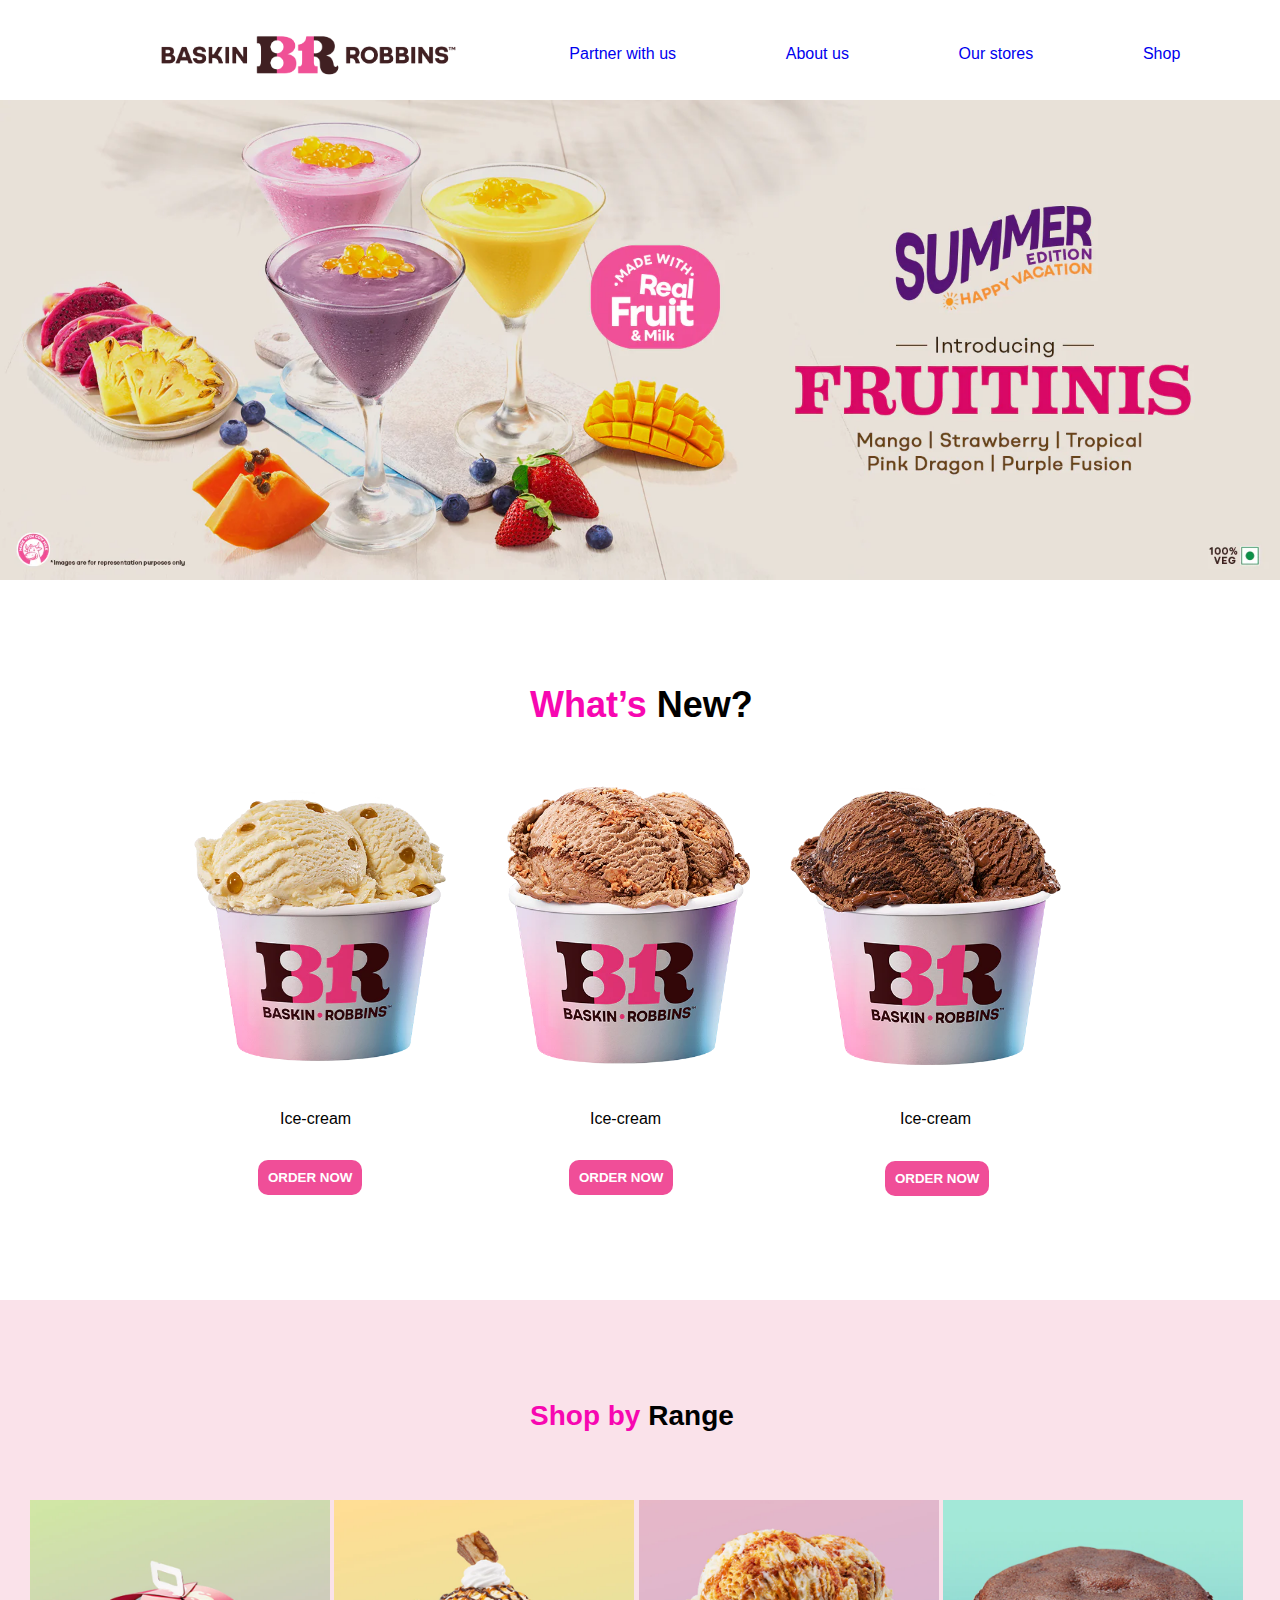
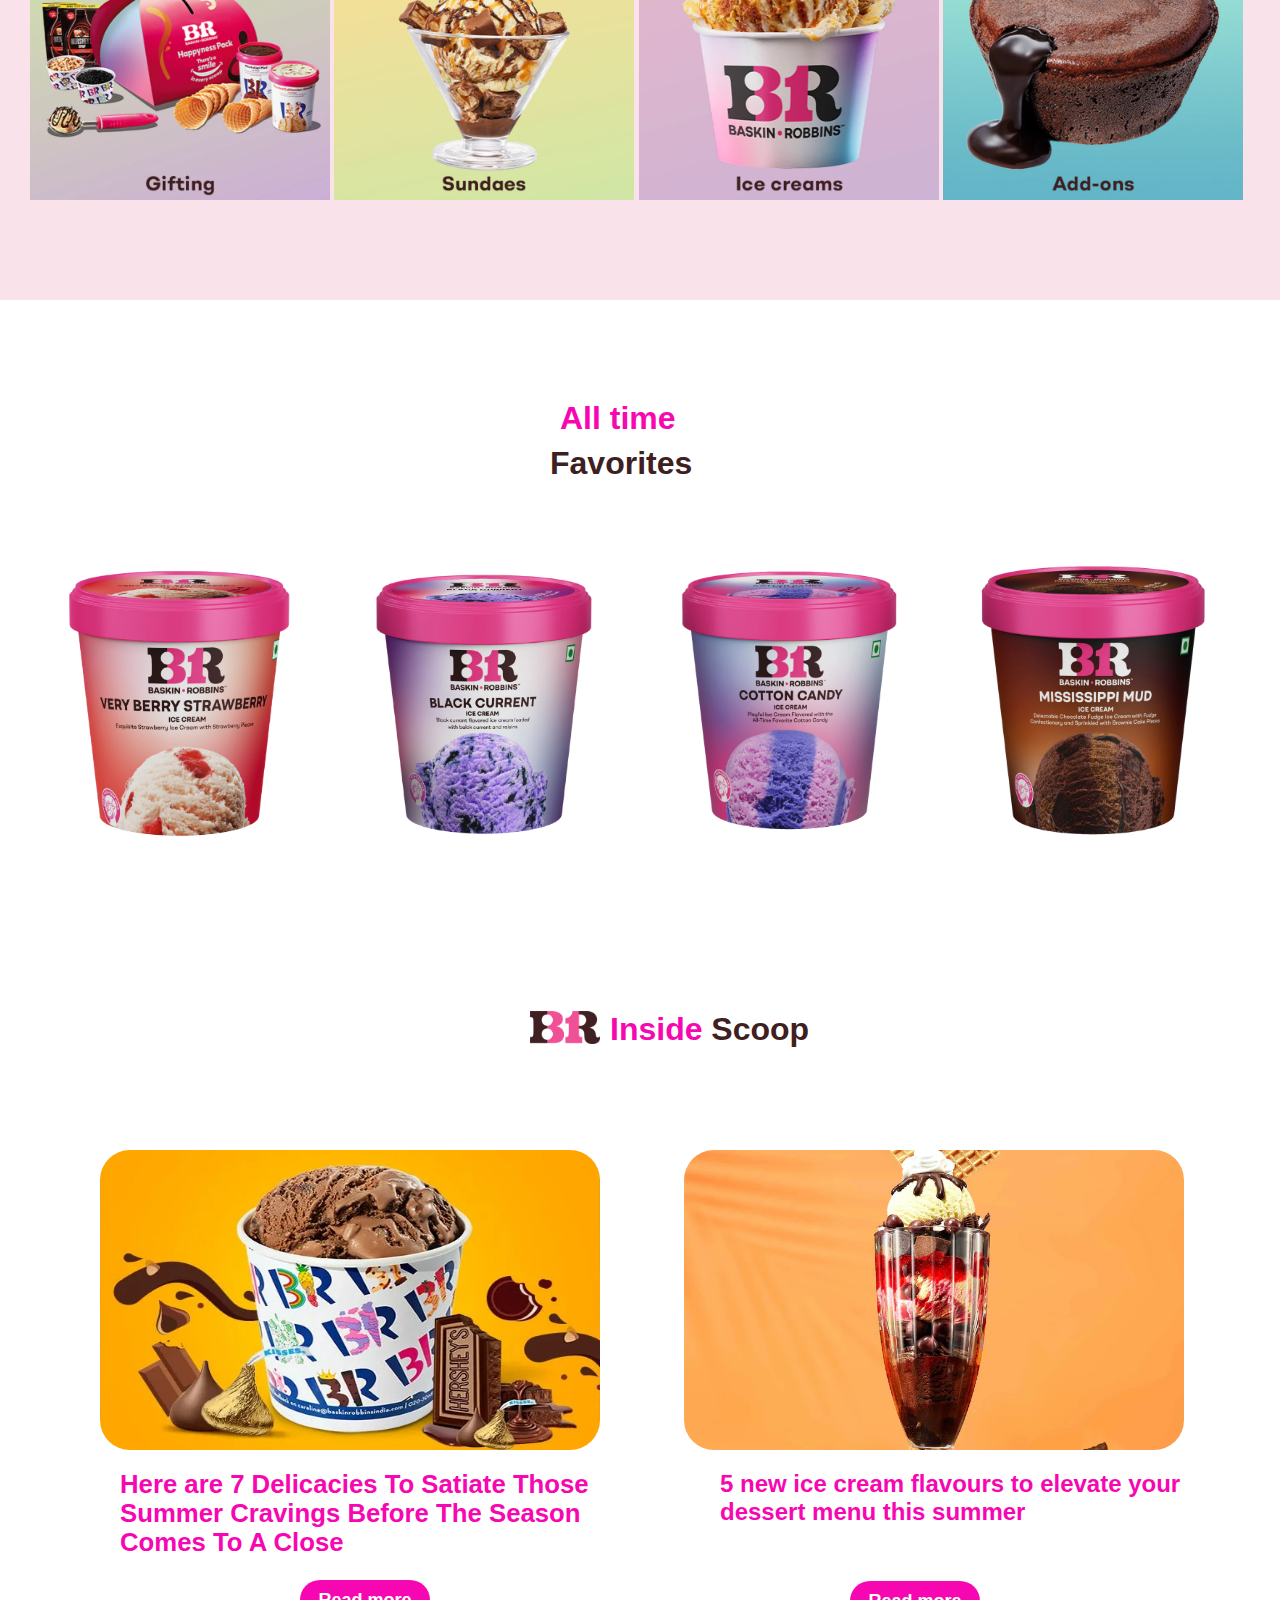
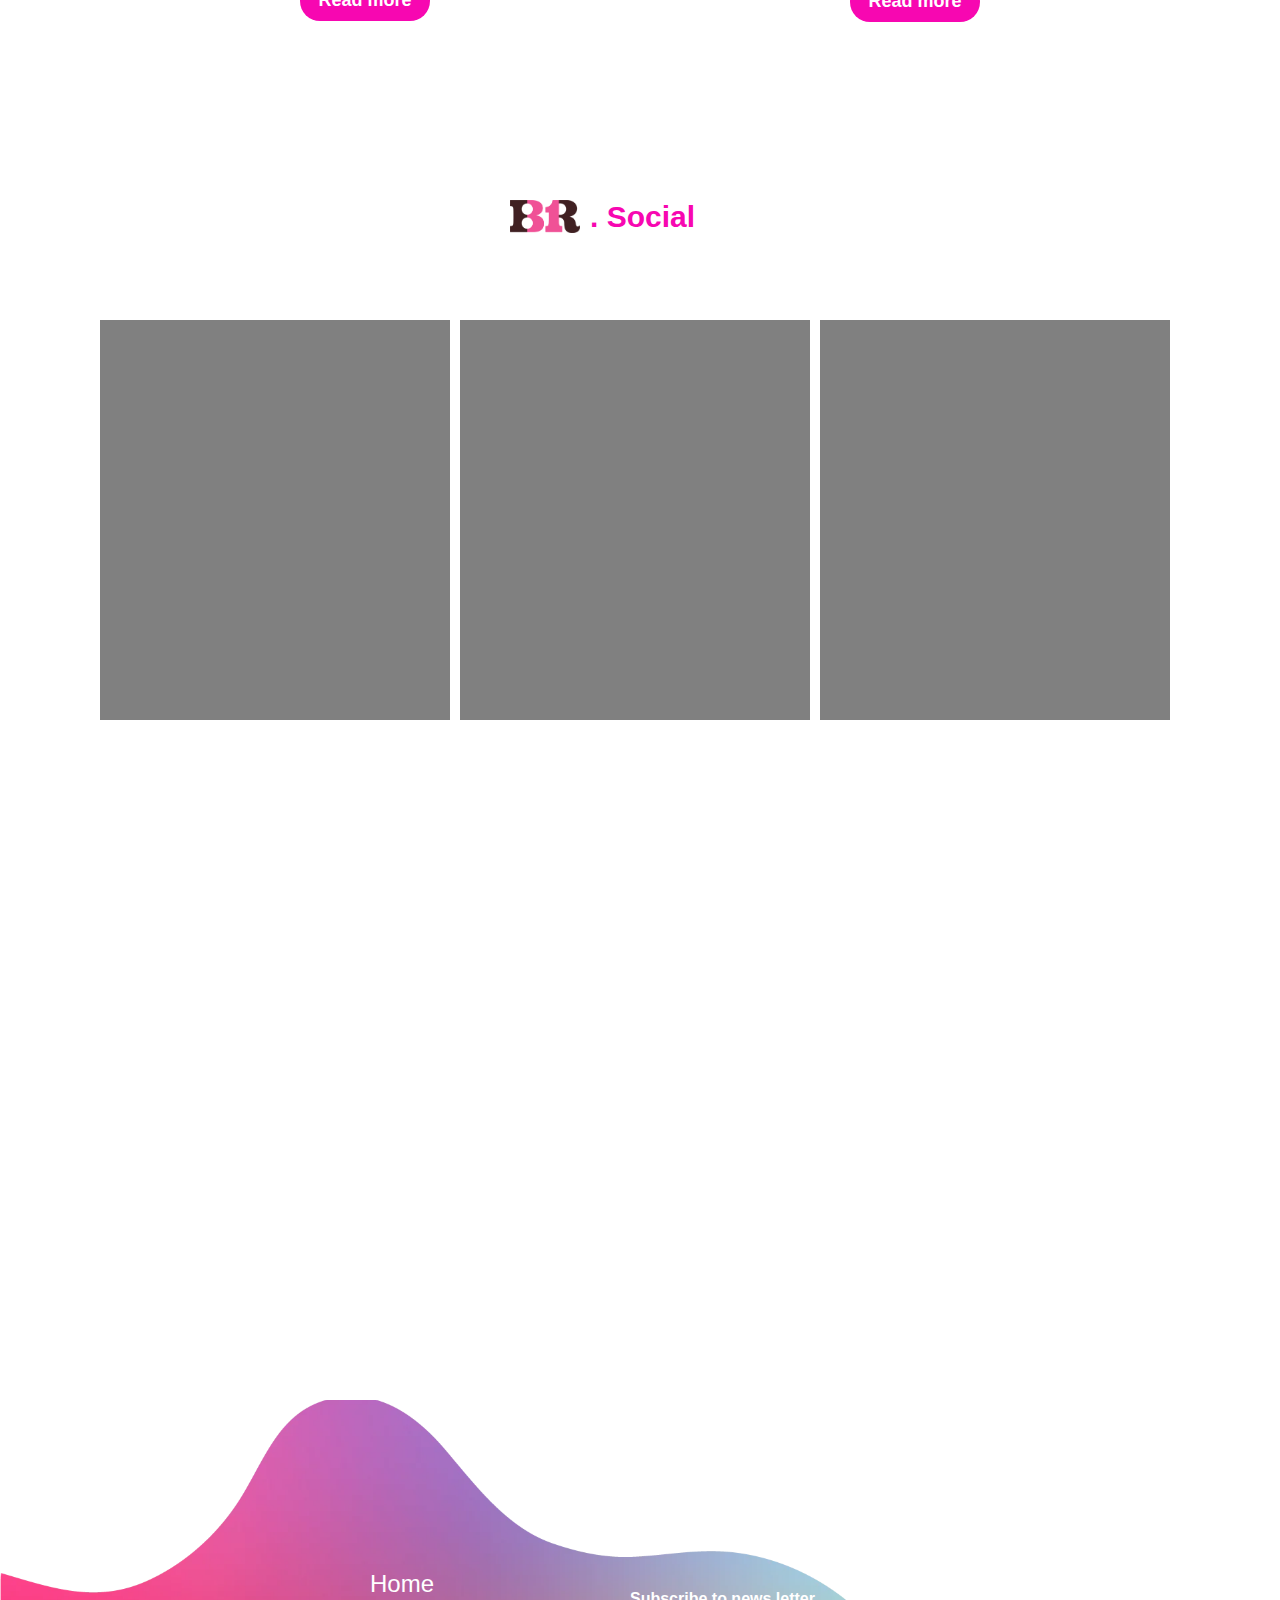
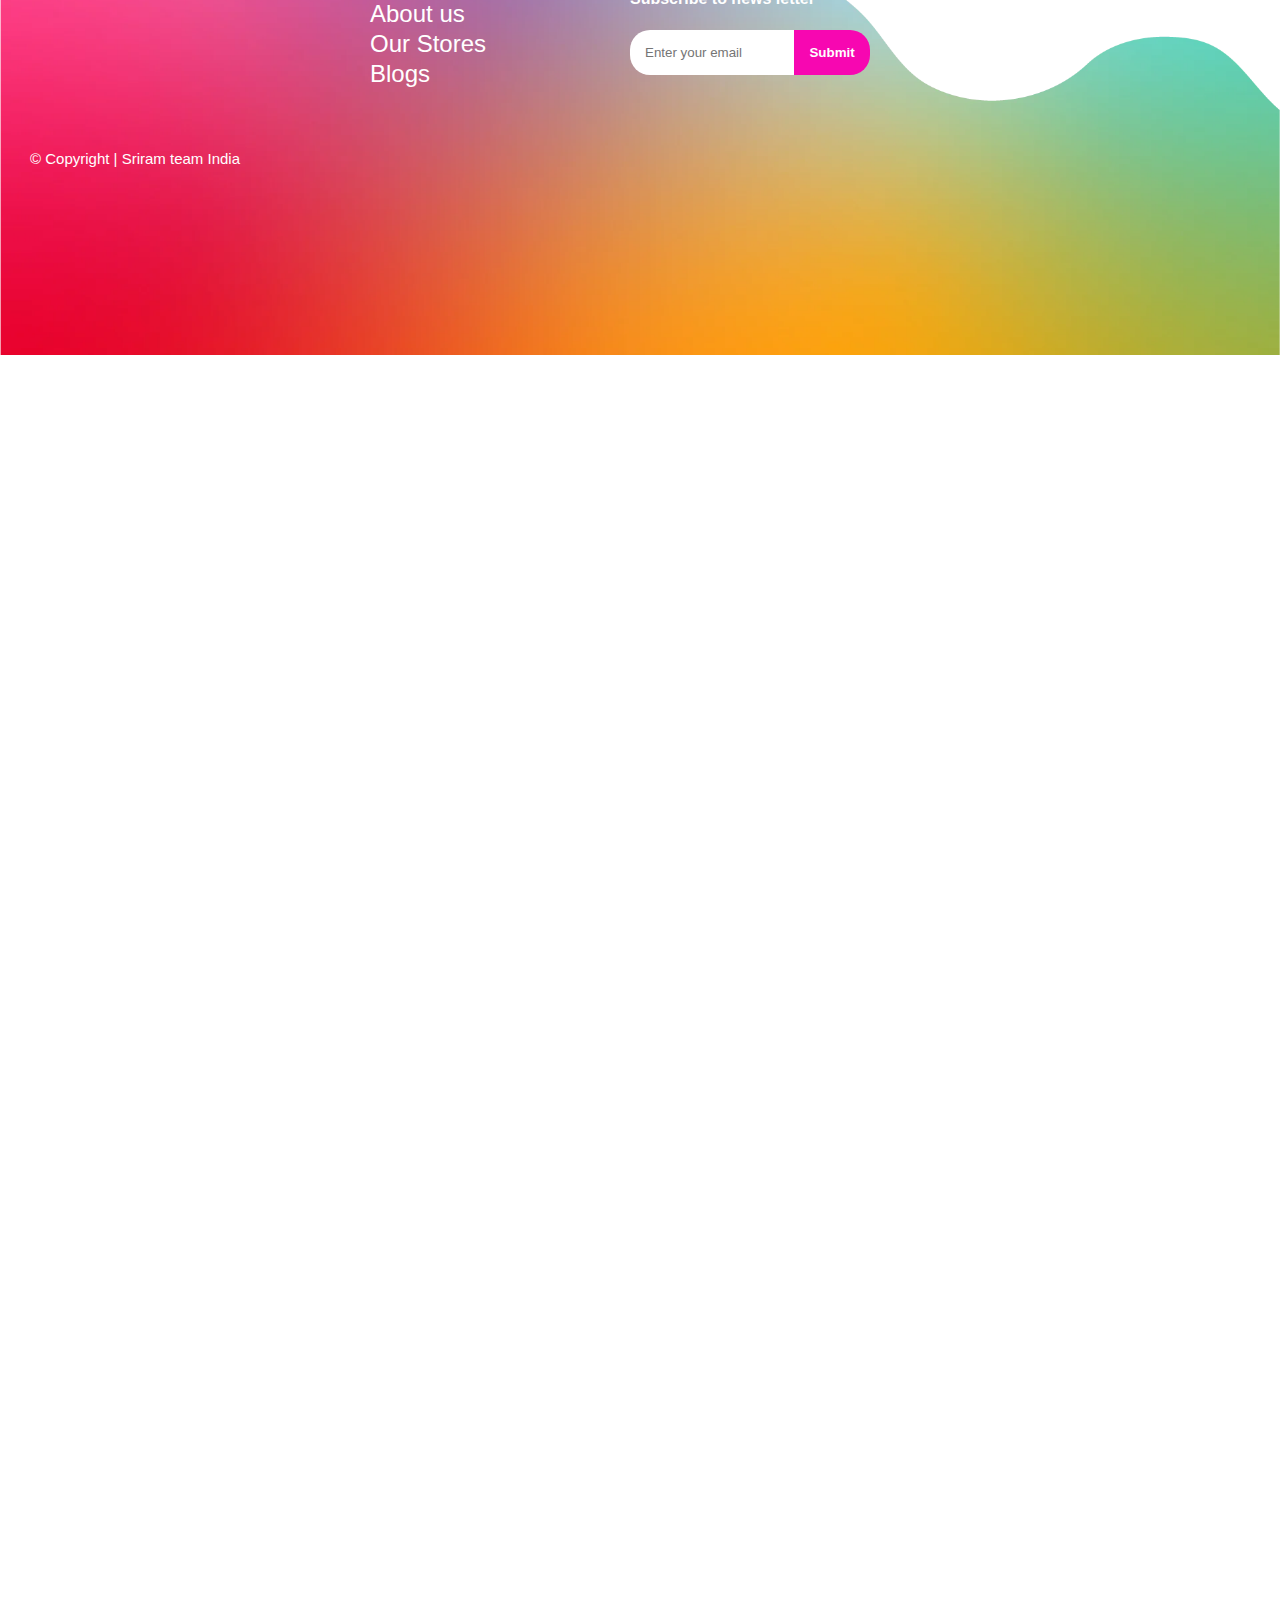
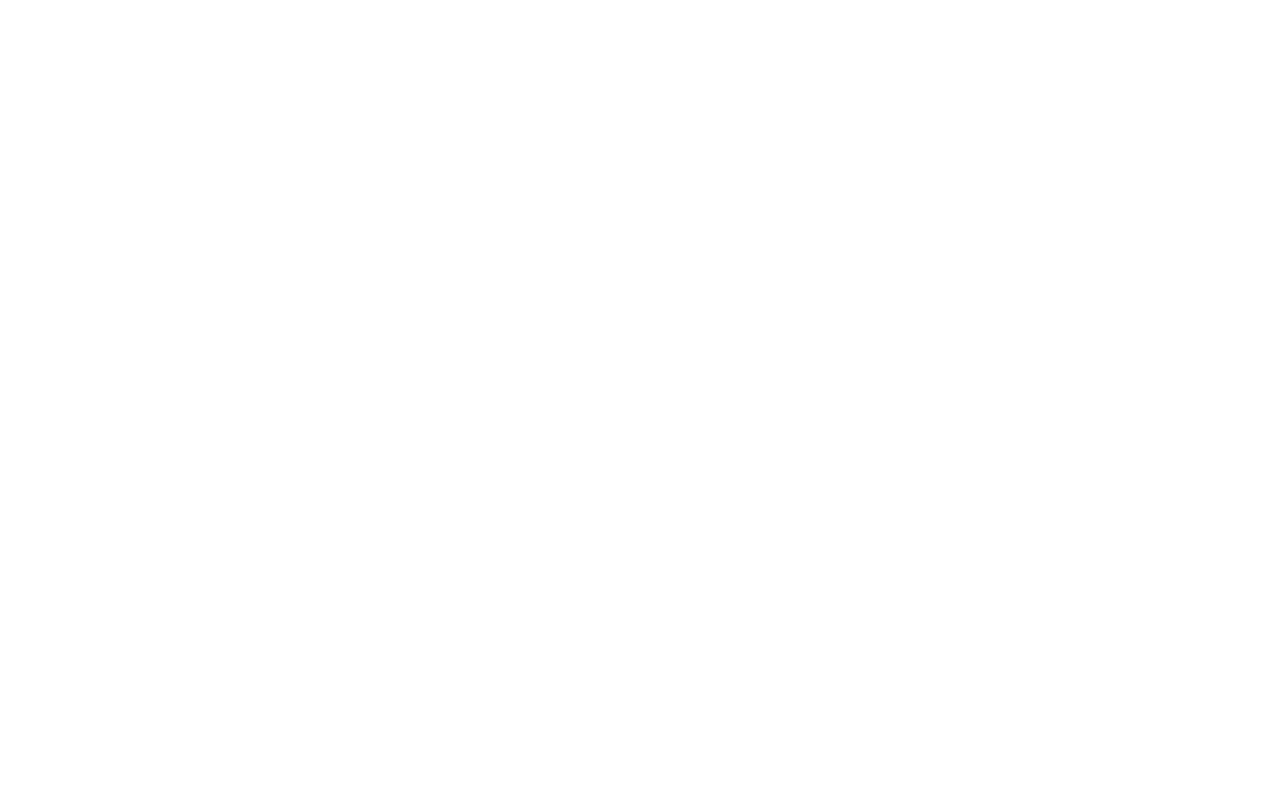
<file: index.html>
<!DOCTYPE html>
<html lang="en">
<head>
    <meta charset="UTF-8">
    <meta name="viewport" content="width=device-width, initial-scale=1.0">
    <title>Baskin</title>
    <link rel="icon" href="images/Screenshot 2024-06-06 152434.png">

    <link rel="stylesheet" href="style.css">
    <link rel="stylesheet" href="https://cdnjs.cloudflare.com/ajax/libs/font-awesome/6.5.2/css/all.min.css" integrity="sha512-SnH5WK+bZxgPHs44uWIX+LLJAJ9/2PkPKZ5QiAj6Ta86w+fsb2TkcmfRyVX3pBnMFcV7oQPJkl9QevSCWr3W6A==" crossorigin="anonymous" referrerpolicy="no-referrer" />
</head>
<body>
    <header class="main">
        <nav class="kk">
            <div class="kii"><a href="index.html"><img src="images/Main_Logo.webp" width="300px"></a></div>
            <a href="C:\Users\saimu\OneDrive\Desktop\html files\baskin-main\baskin-main\images\baskin robbin.html"><i style="margin-right:10px; font-size: 13px; color: #f707b1;" class="fa-regular fa-handshake"></i>Partner with us</a></button>
            <a href="C:\Users\saimu\OneDrive\Desktop\html files\baskin-main\baskin-main\images\aboutus.html"><i style="margin-right: 10px; font-size: 13px; color: #f707b1;" class="fa-regular fa-user"></i>About us</a>
            <a href="C:\Users\saimu\OneDrive\Desktop\html files\baskin-main\baskin-main\images\our store.html"><i  style="margin-right: 10px; font-size: 13px; color: #f707b1;"  class="fa-solid fa-store"></i>Our stores</a>
            <a href="C:\Users\saimu\OneDrive\Desktop\html files\baskin-main\baskin-main\images\shop.html"><i style="margin-right: 10px; font-size: 13px; color: #f707b1;" class="fa-solid fa-cart-shopping"></i>Shop</a>
        </nav>
    </header>
    <Section class="img3">
        <img class="i1" src="images/Fruitinis_7cb779ad-4279-4f8f-9efc-a46d30f05359_1024x@2x.webp" >
        <h1 class="o1"><span class="s1">What’s</span> New?</h1>
    </Section>
    <section class="image">
        <img class="k1" src="images/BrownBiscuitBoba_414x@2x.webp" width="300px" alt="">
        <img src="images/FerreroMomentsMousse_414x@2x.webp" width="300px" alt="">
        <img src="images/NaughtyNutella_414x@2x.webp" width="300px" alt="">
    </section>
  
    <section class="g1" >
    <p class="y1">Ice-cream</p>
    <p class="y2">Ice-cream</p><p class="y3">Ice-cream</p>
    <button class="a1 a2">ORDER NOW</button>
    <button class="a1 a3">ORDER NOW</button>
    <button class="a1 a4">ORDER NOW</button>
    </section>
    

    <section class="nn">
        <h1 class="h1"><span class="sp1">Shop by</span> Range</h1>
        <div class="pww">
            <img  class="m1" src="images/Variety-Pack_4c80af1b-2b50-44ae-8564-2b39d1fcf8c3_414x@2x.webp"width="300px" alt="">
            <img class="m2"  src="images/Snickers-Caramel-Sundae_414x@2x.webp"width="300px" alt="">
            <img class="m3" src="images/SCOOPS_d9897fbb-eccc-4995-af2f-a41db70e9c65_414x@2x.webp" width="300px" alt="">
            <img class="m4" src="images/add-ons_40ad4690-9eeb-46fe-b929-a1619ea181b9_414x@2x.webp" width="300px" alt="">
        </div>
    </section>

    <section class="n21">
       <h1 class="h4"><span class="s00">All time</span>
        <h1 class="h4 h6">Favorites</h1>

        <div class="popo">
            <img src="images/Homepage_product_r1-01_414x@2x.webp" width="300px" alt="">
            <img src="images/Black_Current_414x@2x.webp"width="300px" alt="">
            <img src="images/CottonCandy--450ml---1043sq_414x@2x.webp"width="300px" alt="">
            <img src="images/MississippiMud-450ml---1043sq_414x@2x.webp"width="300px" alt="">
        </div>
    </section>
    <div class="div3">
        <div class="di">
        <img width="70px" src="images/BR_Icon_1520d453-9aa4-4480-894f-2d8a87c9f4e8.webp">
        </div>
        <h1 class="s"><span style="color: #f707b1;">Inside</span> Scoop</h1>
    </div>
        <div class="j">
            <img style="margin-right: 80px;border-radius: 30px;" src="images/Hersheys-Chocolate-Overload-min_x260_crop_center@2x.webp" width="500px" height="300px">
            <img style="border-radius: 30px;" src="images/mount-everst-sundae-cropped-1653647615_04bae524-fa77-495a-bb54-8a65aa3b0ed1_x260_crop_center@2x.webp" width="500px" height="300px">
        </div>

        <div class="para">
        <h3>Here are 7 Delicacies To Satiate Those Summer Cravings Before The Season Comes To A Close</h3>
        <h3 class="kp">5 new ice cream flavours to elevate your dessert menu this summer</h3>
       </div>
       <section>
        <a href="https://www.lifestyleasia.com/ind/dining/five-new-ice-cream-flavours-to-elevate-your-dessert-keventers-hersheys-menu-this-summer/"><h4 class="o12">Read more</h4></a>
        <a href="https://www.lifestyleasia.com/ind/dining/five-new-ice-cream-flavours-to-elevate-your-dessert-keventers-hersheys-menu-this-summer/"><h4 class="o13">Read more</h4></a>
       </section> 

       <footer>

        
<img src="images/BR_Icon_1520d453-9aa4-4480-894f-2d8a87c9f4e8.webp" width="70px" style="position: absolute; top: 3400px; left: 510px;"><h1 style="position: absolute; top: 3400px;left: 590px; color: #f707b1; font-size: 30px;">. Social</h1>
        <div class="e1">
            <p class="p01">it's the fizzz that's got the real rizz! Available in four refreshing flavours; Hawaiian Punch Magic Bubble Berry Burst Mango... June 8, 2024</p>
        </div>
        <div class="e44">
            <p class="p01">VPop a rock and watch your worries crumble! When in the day are you most likely to binge on our ice cream rocks? Share it in the comment..

                June 12, 2024</p>
        </div>
        <div class="e33">
            <p class="p01">it's the fizzz that's got the real rizz! Available in four refreshing flavours; Hawaiian Punch Magic Bubble Berry Burst Mango... June 8, 2024</p>
        </div>
    </footer>
    <section class="kk78">
        <div class="a198">
        <a  style="color: white; text-decoration: none;" href="index.html">Home</a>
        </div>
        <div class="a199">
            <a style="color: white; text-decoration: none;" href="aboutus.html">About us</a>
        </div>
        <div class="a200">
            <a style="color: white;text-decoration: none;" href="our store.html">Our Stores</a>
        </div> 
        <div class="a201">
            <a style="color: white;text-decoration: none;" href="shop.html">Blogs</a>
        </div>
        <div class="main1">
            <p style="color: white; font-weight: bold; position: absolute;top: -40px; left: -30px;">Subscribe to news letter</p>
            <input style="margin-left: -30px;" type="text" placeholder="Enter your email">
            <button style="padding: 15px; margin-left: -40px; border: none; color: white; background-color: #f707b1; font-weight:bold; border-top-right-radius: 20px;cursor: pointer; border-bottom-right-radius: 20px;" class="aq">Submit</button>
        </div>
    </section>
    <div class="icon">
        <p style="position: absolute; top: 4950px; left: 30px; color: white; font-size: 15px;">&#169;	Copyright | Sriram team India</p>
       <a href="https://www.facebook.com/BaskinRobbinsIn/"> <i style="position: absolute; top: 4950px; left: 500px; color: white; font-size: 25px;" class="fa-brands fa-facebook"></i></a>
     <a href="https://www.instagram.com/baskinrobbinsin/?hl=en"><i style="position: absolute; top: 4950px; left: 550px; color: white; font-size: 25px;"  class="fa-brands fa-square-instagram"></i></a>
     <a href="https://x.com/i/flow/login?redirect_after_login=%2FBaskinRobbinsIn"><i style="position: absolute; top: 4950px; left: 600px; color: white; font-size: 25px;"  class="fa-brands fa-square-x-twitter"></i></a>
      <a href="https://www.youtube.com/user/BaskinRobbinsIn"><i style="position: absolute; top: 4950px; left: 650px; color: white; font-size: 25px;" class="fa-brands fa-youtube"></i></a>
        
    </div>

</body>
</html
</file>
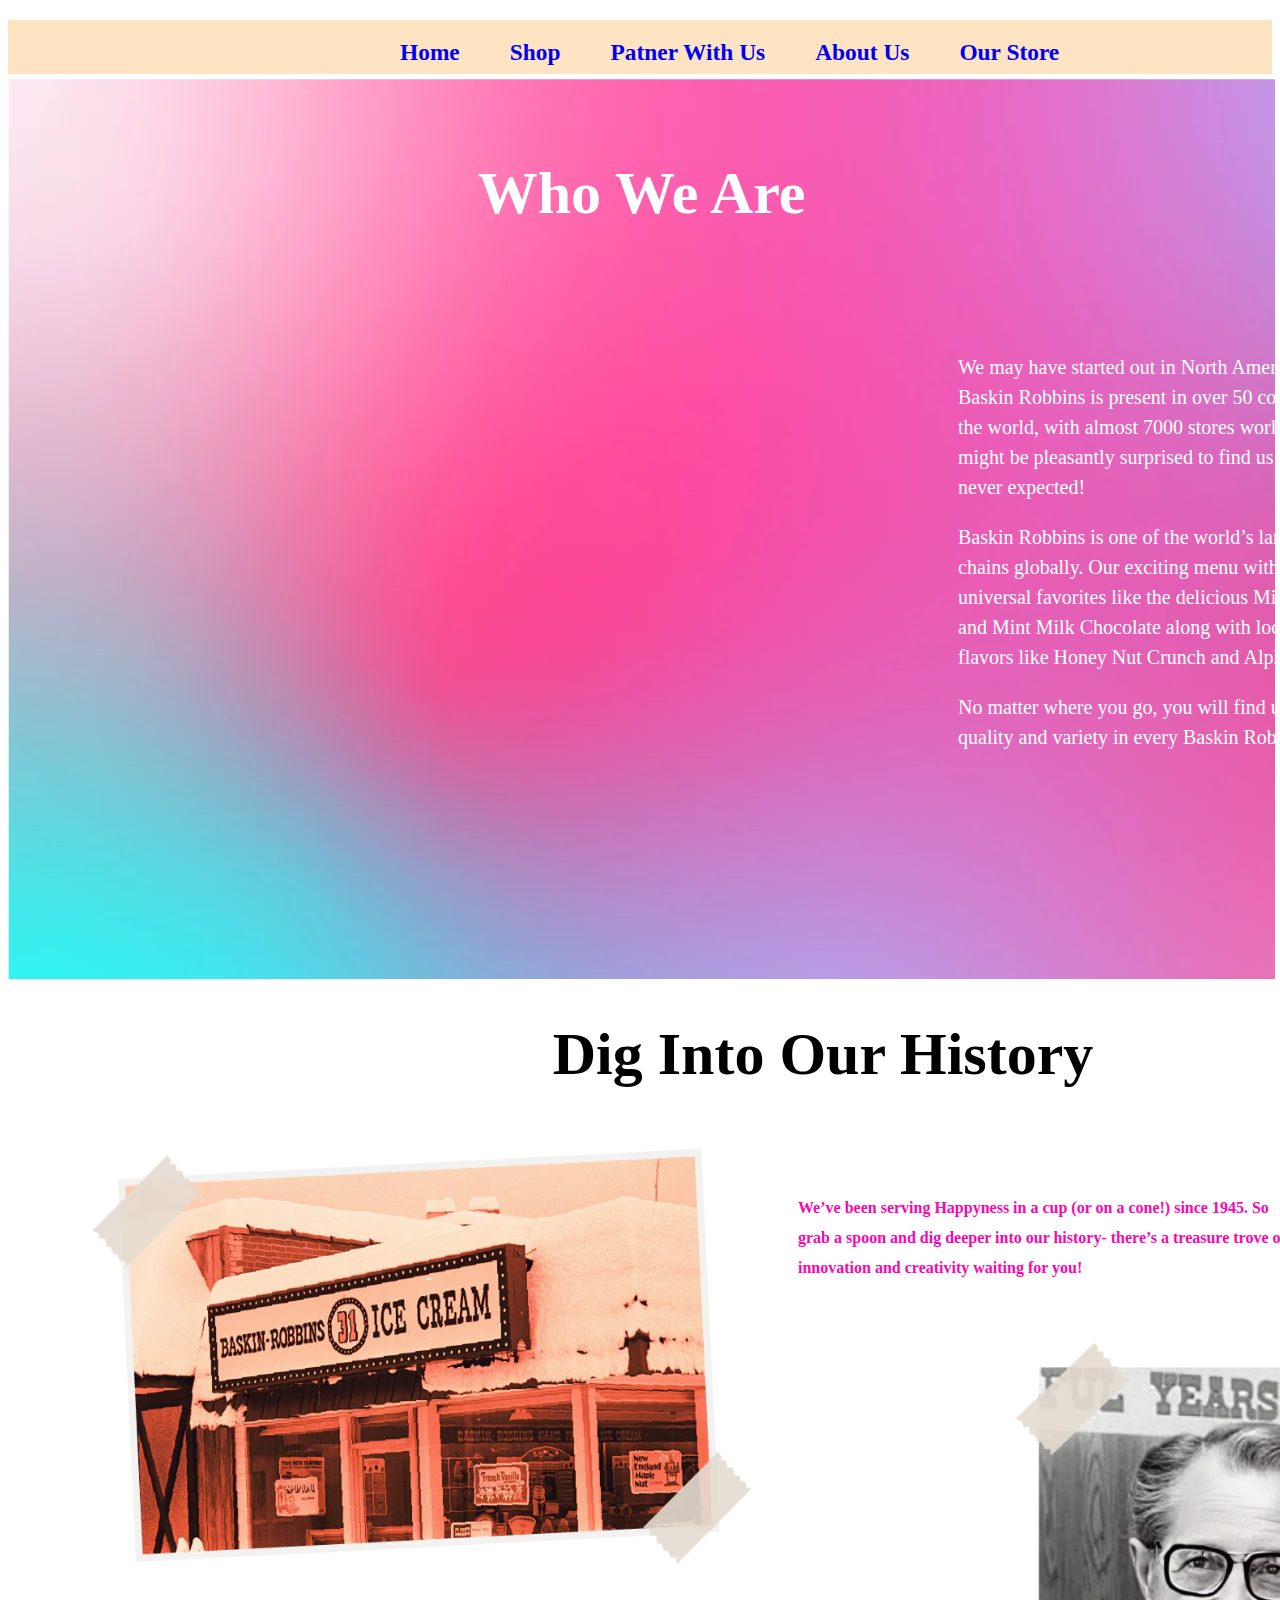
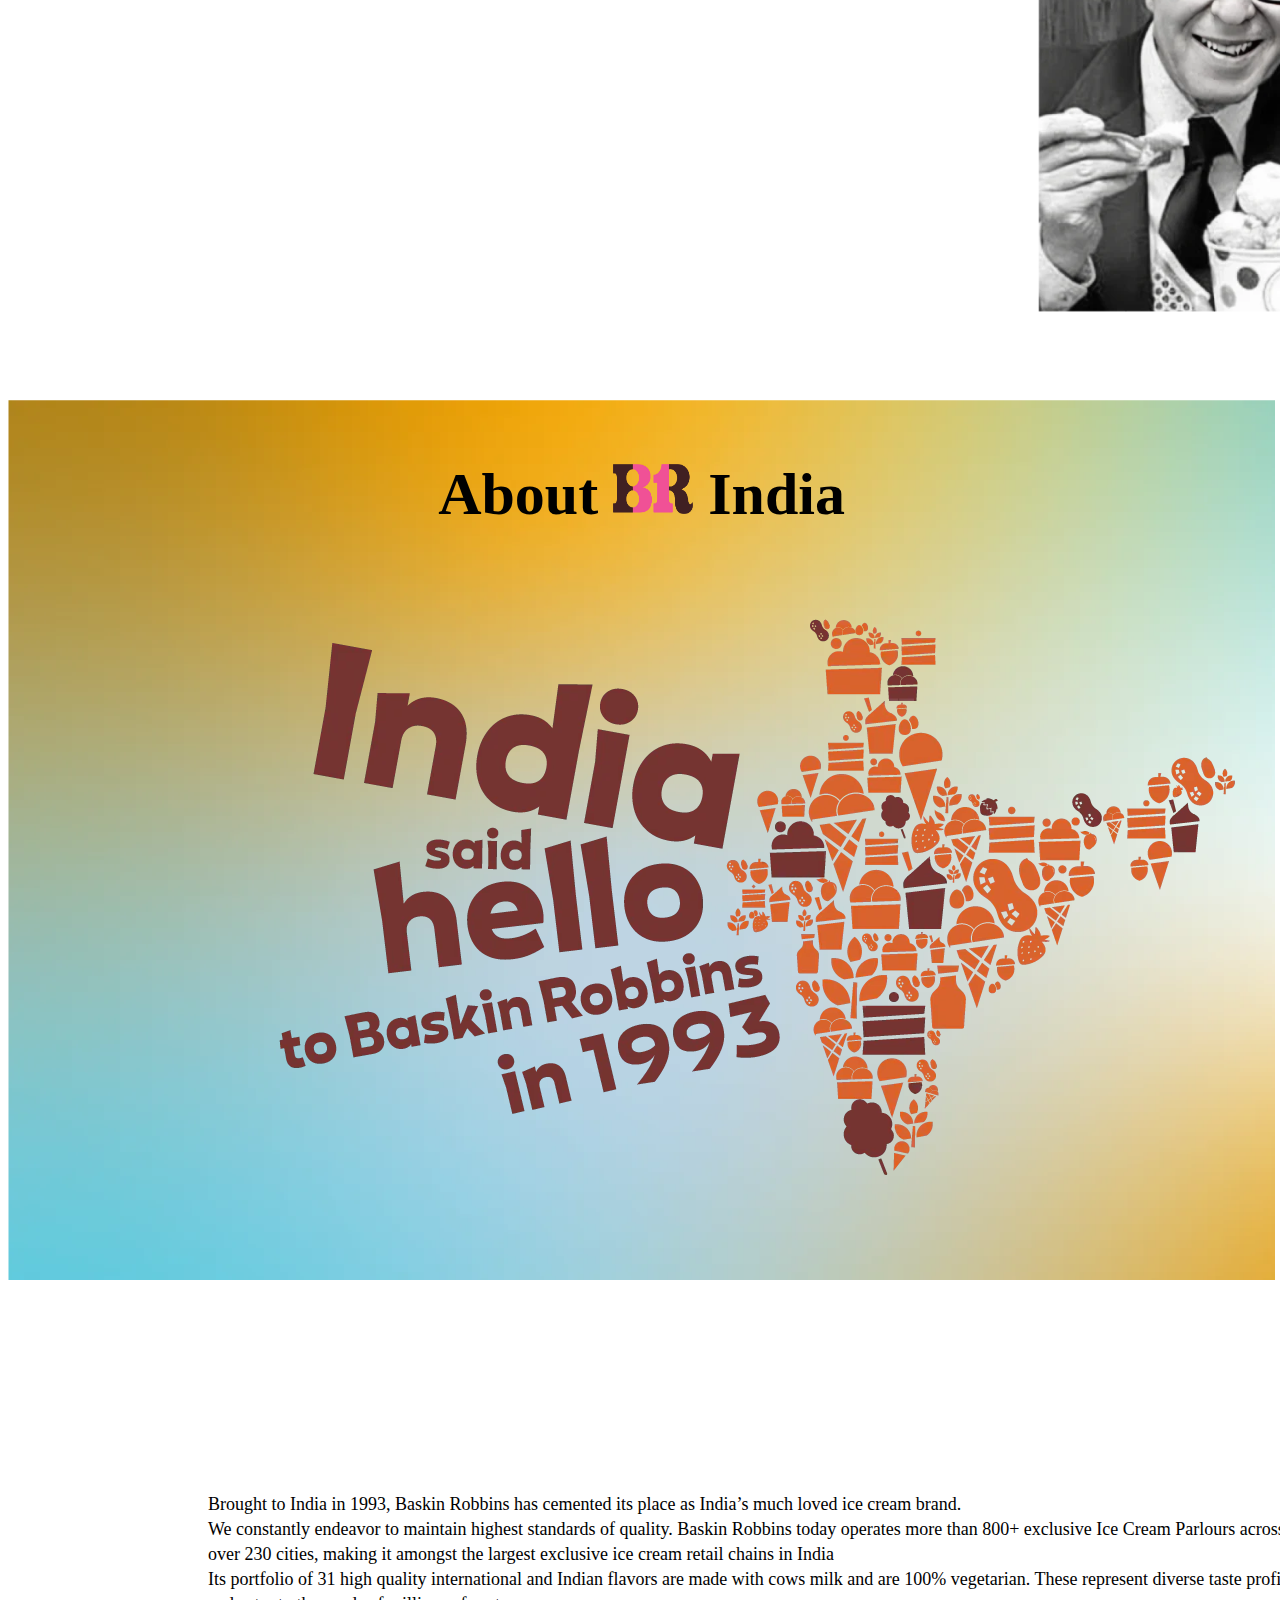
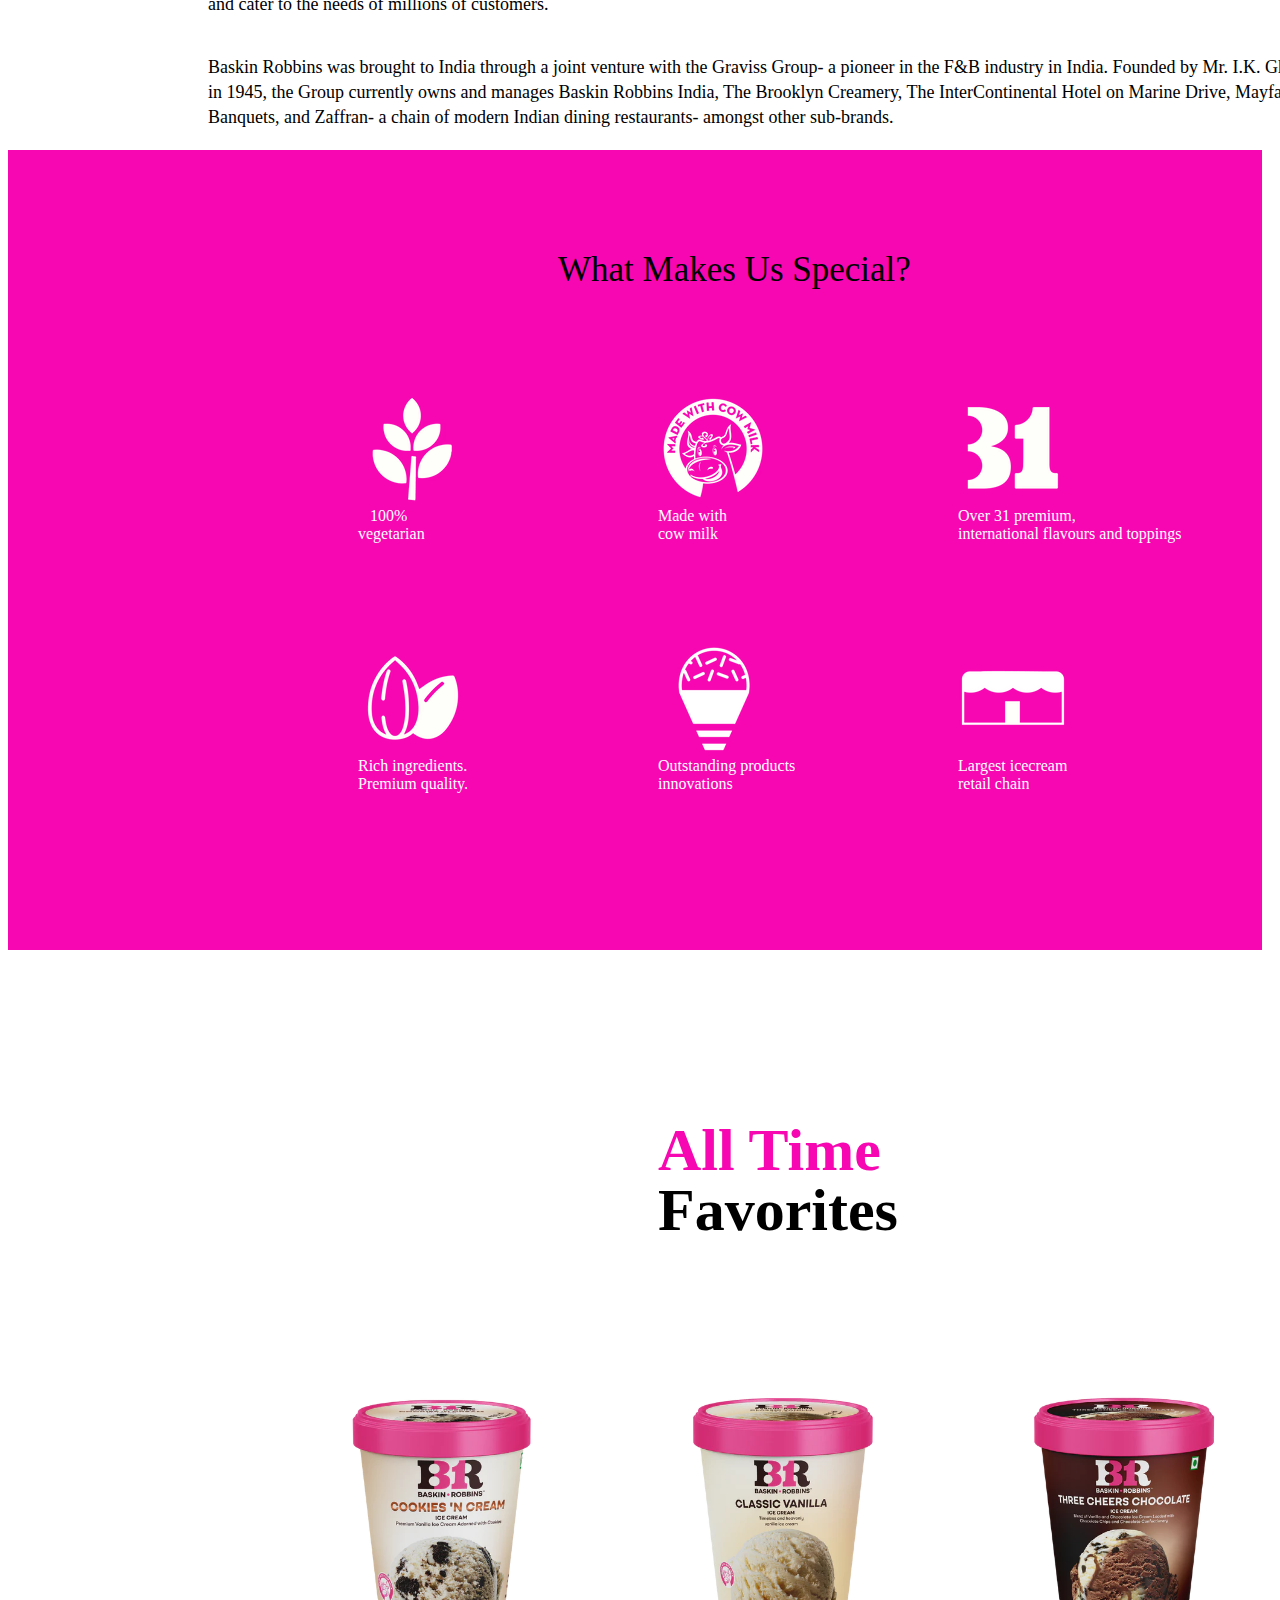
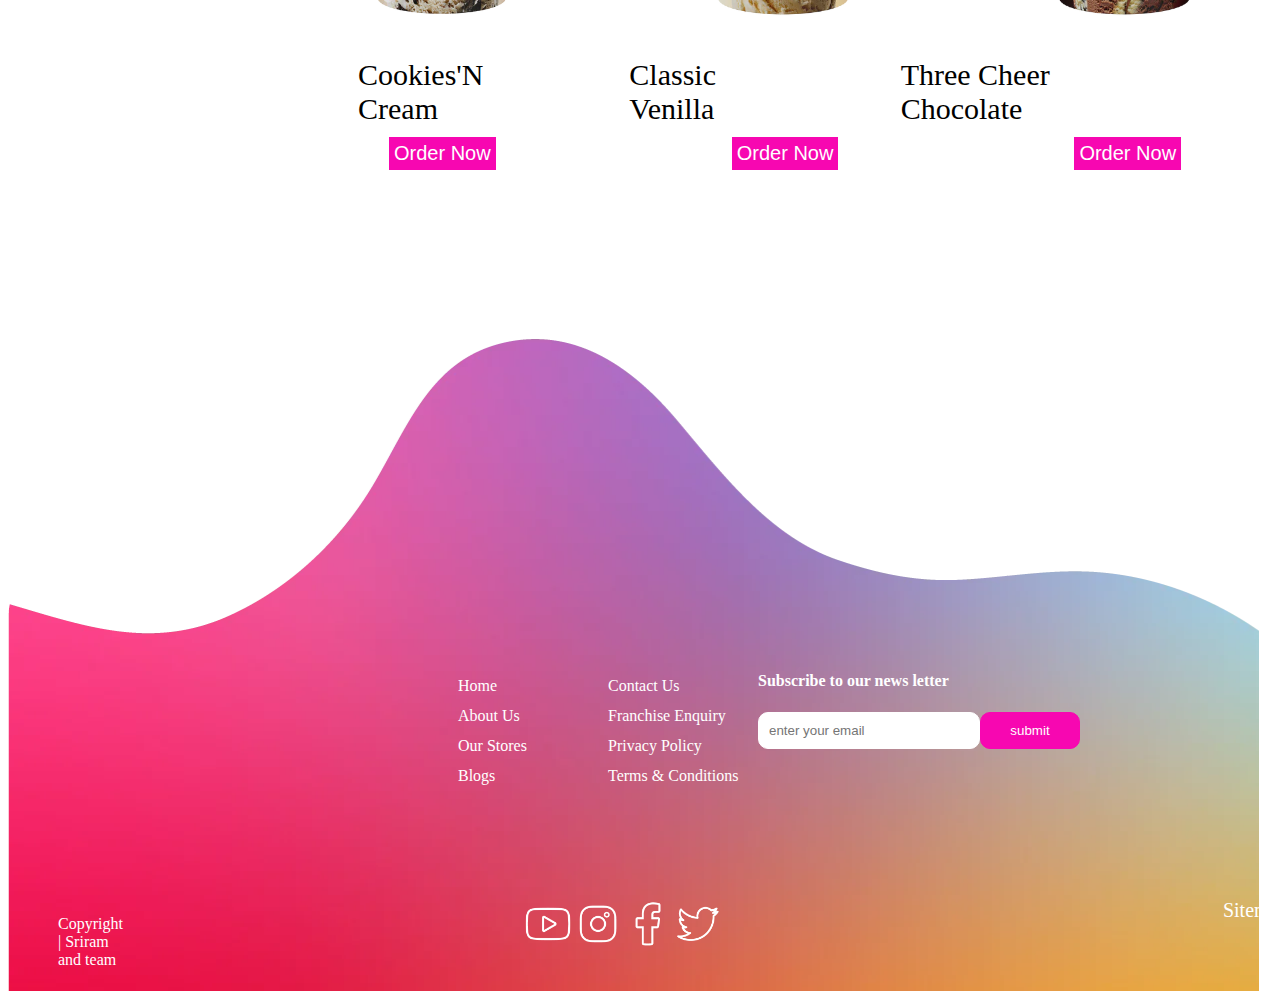
<file: images/aboutus.html>
<!DOCTYPE html>
<html lang="en">
<head>
    <meta charset="UTF-8">
    <meta name="viewport" content="width=device-width, initial-scale=1.0">
    <title>AboutUs</title>
    <style>
        .hed{
            background-image:url("map.webp");
          height: 900px;
            width: 99%;
            position: absolute;
        }
        .hed1{
            color: white;
            font-size: 60px;
            margin-top: 80px;
            margin-bottom: 120px;
            
        }
        .hed2{
            width: 450px;
            margin-left: 950px;
            margin-top: -420px;
            font-size: 20px;
            color:white;
            line-height: 30px;
        }
        iframe{
            width: 700px;
            height: 400px;
            margin-left: 150px;

        }
        .hed3{
            position: absolute;
            top: 980px;
        }
        .line1{
            font-size: 60px;
            margin-left: 200px;
        }
        .img1{
            height: 460px;
            width: 670px;
            margin-left:80px ;
        }
        .para1{
            margin-left: 790px;
            width: 500px;
            margin-top: -400px;
            line-height: 30px;
            color: #f707b1;
        }
        .img2{
            margin-left: 1000px;
            margin-top: 30px;
            width: 430px;
            

        }
        .hed4{
            position: absolute;
            top: 2000px; 
            background-image:url("bg 2.webp");
          height: 880px;
            width: 99%;
        
        }
        .img4{
            height: 50px;
            width: 80px;
        }
        .text1{
            font-size: 60px;
        }
        .img5{
            margin-left: 250px;
        }
        .hed5{
            position: relative;
            top: 3000px;
            font-size: 18px;
            width:1100px;
            margin-left: 200px;
            line-height: 25px;
            
        }
        .hed6{
            position: relative;
            top: 3020px;
            font-size: 18px;
            width:1100px;
            margin-left: 200px;
            line-height: 25px;
            
        }
        .hed7{
            position: absolute;
            top: 3350px; 
         background-color: #f707b1;
          height: 800px;
            width: 98%;
        }
        
    
        .div1{
            width: 900px;
            height: 500px;
            display: flex;
            flex-wrap: wrap;
            flex-direction: row;
            justify-content:center;
            align-items: center;    
            margin-left: 150px;

        }
        .div1>div{
            width: 100px;
          margin-left: 200px;
       
      }
      label{
        position: absolute;
        color: white;
       
      }
        
        
       /*  .img6{
            margin-left: 150px;
            margin-top: 100px;
        } */
        
        .hed9{
            position: absolute;
            top: 4300px;
            font-size: 30px;
            margin-left: 650px;
            line-height: 20px;
           
        }
        .hed91{
            position: relative;
        }
        .hed10{
            position: absolute;
            margin-top: 4310px;
            margin-left: 220px;
            display: flex;
        }
            
        
        .img7{
            margin-left: 90px;
        height: 250px;
        width: 250px;
        margin-top:-60px ;
        
        }
    .img7:hover{  
        transform:translateY(-50px);
        filter: drop-shadow(0 0 10px)
 }
 .hed11{
    margin-left: 150px;
    margin-top: -100px;
 }
 .btn1{
    position: relative;
    top:4580px;
    margin-left: 230px;
    font-size: 20px;
    color: white;
    background-color: #f707b1;
    border: 1px solid white;
    padding: 5px;
 }
 .hed12{
    position: relative;
    top: 4600px;
    background-image: url(Footer_BG_New\ \(1\).webp);
    height: 800px;
    width: 99%;
    
 }
 .ref{
    text-decoration: none;
    display: block;
    color: white;

}
.hed14{
    position: relative;
    top:480px;
    margin-left: 450px;
    line-height: 30px;
   
    
 }
 .hed13{
    margin-left: 600px;
    margin-top: 360px;
    line-height: 30px;
 }
 .hed15{
    margin-left: 750px;
    margin-top: -140px;
    color: white;
 }
 .fom1{
    padding: 10px;
    width: 200px;
    border: 1px solid white;
    border-radius: 10px;

 }
 .btn2{
    padding: 10px;
    border-radius: 10px;
    background-color: #f707b1;
    border: 1px solid #f707b1;
    width: 100px;
    color:white;
    
 }
 .hed7>p{
    font-size: 35px;
    margin-left: 550px;
    margin-top: 100px;
 
 }
 .hed16{
display: flex;
margin-top: 150px;
margin-left: 50px;
color: white;
 }
.hed16>div{
    display: flex;
    margin-left: 400px;
}
.hed16>a{
    text-decoration: none;
    margin-left: 500px;
    color: white;
    font-size: 20px;
}
.lin{
    display: flex;
    position: relative;
    top:4500px;
    font-size: 30px;
    margin-left: 250px;
    margin-right: 200px;
}
.lin>p{
    margin-left: 100px;
    width: 270px;
}
.nav-item{
            display:flex;
            background-color:bisque;
            text-align:center;
            padding:2px;
            height:50px;
            margin-top:20px;
        }
        ul{
            display: flex;
            list-style-type: none;
            margin-left: 300px;
            margin-top:-6px;   
        }
        li{
            margin-left: 50px;
        }
.header{
            font-size:20px;
            text-align:center;
            margin-bottom: 5px;
            width: 100%;
        }

        


    </style>
</head>
<body>
    <div class="header">
        <nav class="nav-item">
        <ul>
        <li><a href="C:\Users\saimu\OneDrive\Desktop\html files\baskin-main\baskin-main\index.html" style="text-decoration: none;"><h3>Home</h3></li></a>
        <li><a href="shop.html" style="text-decoration: none;"><h3>Shop</h3></li></a>
        <li><a href="baskin robbin.html" style="text-decoration: none;"><h3>Patner With Us</h3></li></a>
        <li><a href="aboutus.html" style="text-decoration: none;"><h3>About Us</h3></li></a>
        <li><a href="our store.html" style="text-decoration: none;"><h3>Our Store</h3></li></a>
    </ul>
    </nav>
    </div>
    <div class="hed">
        <div>
            <p class="hed1" style="text-align:center"><b>Who We Are</b></p>
            <iframe src="https://www.google.com/maps/embed?pb=!1m18!1m12!1m3!1d121759.89256750241!2d78.2142079972656!3d17.5076737!2m3!1f0!2f0!3f0!3m2!1i1024!2i768!4f13.1!3m3!1m2!1s0x3bcb938801685441%3A0xdce91095c791b70a!2sBaskin%20Robbins%20Chandanagar!5e0!3m2!1sen!2sin!4v1717738260043!5m2!1sen!2sin" width="600" height="450" style="border:0;" allowfullscreen="" loading="lazy" referrerpolicy="no-referrer-when-downgrade"></iframe>
        </div>
        <div class="hed2">
        <p>We may have started out in North America, but today, Baskin Robbins is present in over 50 countries around the world, with almost 7000 stores worldwide. You might be pleasantly surprised to find us in places you never expected!</p>
    <p>Baskin Robbins is one of the world’s largest ice cream chains globally. Our exciting menu with includes universal favorites like the delicious Mississippi Mud and Mint Milk Chocolate along with local favorite flavors like Honey Nut Crunch and Alphonso Mango.</p>
    <p>No matter where you go, you will find unparalleled quality and variety in every Baskin Robbins store.</p>
    </div>
    </div>
    <div class="hed3">
       <h1 class="line1" align="center"> Dig Into Our History</h1>
       <img src="OG_Store_1024x.webp" src="og" class="img1">
       <p class="para1"><b>We’ve been serving Happyness in a cup (or on a cone!) since 1945. So grab a spoon and dig deeper into our history- there’s a treasure trove of innovation and creativity waiting for you!</b></p>
       <img src="Robbin_8723f605-95c7-4f3b-9de8-bf954d306090_1024x.webp" src="robin" class="img2">
    </div>
    <div class="hed4">
        <p class="text1" align="center"><b> About&nbsp;<img src="about br india.webp" alt="br" class="img4">&nbsp;India</b></p>
    <img src="India_Map_1920x.webp" alt="india" class="img5">
    </div>
    <div class="hed5">
        <p>Brought to India in 1993, Baskin Robbins has cemented its place as India’s much loved ice cream brand.<br>
        We constantly endeavor to maintain highest standards of quality. Baskin Robbins today operates more than 800+ exclusive Ice Cream Parlours across over 230 cities, making it amongst the largest exclusive ice cream retail chains in India<br>
        Its portfolio of 31 high quality international and Indian flavors are made with cows milk and are 100% vegetarian. These represent diverse taste profiles and cater to the needs of millions of customers.</p>
    </div>
    <div class="hed6">
        <p>Baskin Robbins was brought to India through a joint venture with the Graviss Group- a pioneer in the F&B industry in India. Founded by Mr. I.K. Ghai in 1945, the Group currently owns and manages Baskin Robbins India, The Brooklyn Creamery, The InterContinental Hotel on Marine Drive, Mayfair Banquets, and Zaffran- a chain of modern Indian dining restaurants- amongst other sub-brands.</p>
    </div>

    
    <div class="hed7">
        <p>What Makes Us Special?</p>
        <div class="div1">
            <div>
        <img src="1.avif" alt="1" class="img6"><br><label for="">&nbsp;&nbsp;&nbsp;100% <br> vegetarian</label></img></div>
        <div>
        <img src="2.avif" alt="2" class="img6"><label for="">Made with<br> cow milk </label></img></div>
        <div>
        <img src="3.avif" alt="3" class="img6"><label for="">Over 31 premium,<br>international flavours and toppings </label></img></div>
        <div>
        <img src="4.avif" alt="4" class="img6"><label for="">Rich ingredients.<br>Premium quality.</label></img></div>
        <div>
        <img src="5.avif" alt="5" class="img6"><label for="">Outstanding products<br>innovations</label></img></div>
        <div>
        <img src="6.webp" alt="6" class="img6"><label for="">Largest icecream <br> retail chain</label></img></div>
    </div>
</div>
    <div class="hed9">
        <h1 style="color: #f707b1">All Time</h1>
        <h1 >Favorites</h1>
    </div>
        <div class="hed10">
        <img src="creram 1.webp" alt="1" class="img7">
       <img src="Vanilla_414x 2.webp" alt="2" class="img7">
        <img src="cream 3.webp" alt="3" class="img7"></div>
        <div class="lin">
        <p> Cookies'N Cream</p>
        <p>Classic Venilla</p>
        <p>Three Cheer Chocolate</p>
    </div>
    <div class="hed11">
        <button class="btn1">Order Now</button>
        <button class="btn1">Order Now</button>
        <button class="btn1">Order Now</button>
    </div>
    <div class="hed12">
        <div class="hed14">
        <a href="" class="ref">Home</a>
        <a href=""class="ref">About Us</a>
        <a href=""class="ref">Our Stores</a>
        <a href=""class="ref">Blogs</a>
 </div>
 <div class="hed13">
    <a href=""class="ref">Contact Us</a>
    <a href=""class="ref"> Franchise Enquiry</a>
    <a href=""class="ref">Privacy Policy</a>
    <a href=""class="ref">Terms & Conditions</a>
</div>
<div class="hed15">
    <h4>Subscribe to our news letter</h4>
    <input type="text" placeholder="enter your email" class="fom1"><button class="btn2">submit</button>
</div>
<div class="hed16">
    <p>Copyright | Sriram and team </p>
<div>
    <a href=""><img src="Youtube.webp" alt="" height="50px" width="50px"></a>
    <a href=""><img src="Instagram.webp" alt="" height="50px" width="50px"></a>
    <a href=""><img src="Facebook.webp" alt=""height="50px" width="50px"></a>
    <a href=""><img src="Twitter.webp" alt=""height="50px" width="50px"></a>
    </div>
    
    <a href="">Sitemap</a></div>
    

</div>

</body>
</html>
</file>
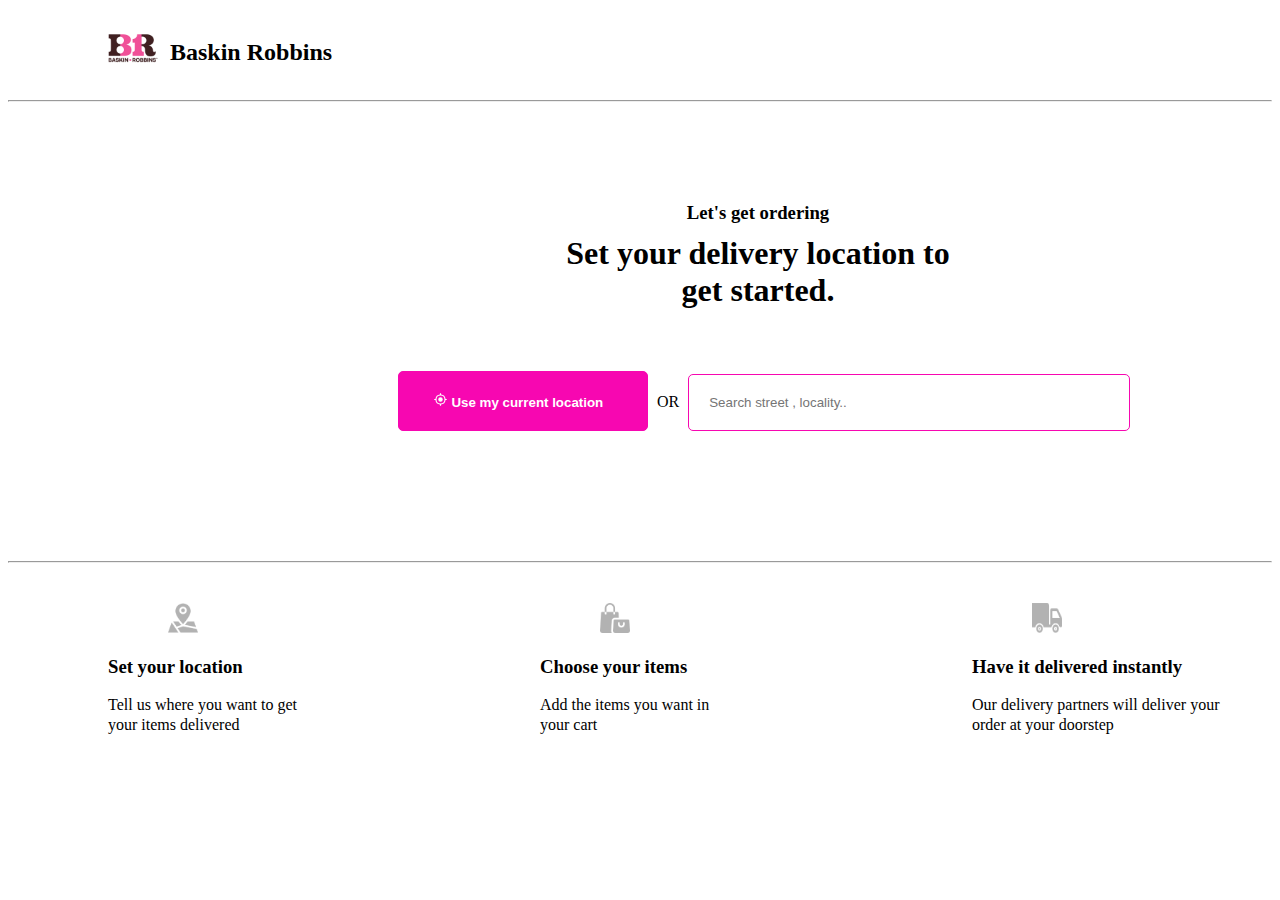
<file: images/shop.html>
<!DOCTYPE html>
<html lang="en">
<head>
    <meta charset="UTF-8">
    <meta name="viewport" content="width=device-width, initial-scale=1.0">
    <title>Shop</title>
    <style>
        .head{
            margin-left: 100px;
        }
        .head-title{
            position: absolute;
            left:170px ;
            top: 19px;
        }
        
        .img1{
            margin-top: 15px;
            margin-bottom: 15px;
            height: 50px;
            width: 50px;
        }
   nav{
           display: flex;
           flex-direction: row;
           
        }
        .cont{
            margin-top: 100px;
           margin-left: 550px;
            width: 400px;
        }
        .cont1{
            margin-bottom: 90px;
            padding: 40px;
        }
       
           
        
        .int{
            margin-left: 550px;
        }
        .btn{
            padding:20px 20px 20px 10px;
            margin-left: 350px;
            margin-right: 5px;
            background-color: #f707b1;
            border-radius: 5px;
            border: 1px solid #f707b1;
            width: 250px;
            color: white;
        }
        .search1{
            padding: 20px;
            width: 400px;
            border: 1px solid #f707b1;
            border-radius: 5px;
            margin-left: 5px;
        
        }
        .img2{
            height: 15px;
            width:15px
        }
        .img3{
            height: 30px;
            width: 30px;
            margin-left: 80px;
        }
        nav{
            margin-top: 30px;
            margin-left: 100px;
            
            
        }
        .foot1{
            margin-top: 40px;
            display: flex;
            justify-content: space-between;
            margin-left: 100PX; 
            line-height: 20px;
            margin-right: 100px;
        

        }
        .foot{
            width: 200px;
        }
        .foot>img{
            margin-left: 60px;
        }
        .foot2{
            width: 250px;
        }
    </style>

</head>
<body>
    <div class="head">
        <img src="BR.png" alt="bakin Robbins" class="img1"><h2 class="head-title">Baskin Robbins</h2>
    </div>
    <hr>
    <div class="cont">
        <h3  align="center" style="margin-bottom: -10px;">Let's get ordering</h3>
        <h1 align="center">Set your delivery location to get started. </h1>
   </div>
   <div class="cont1">
        <button type="button" class="btn"><img src="location1.svg" alt="search"class="img2">&nbsp;<b>Use my current location</b> </button> OR <input type="text" placeholder="Search street , locality.." class="search1">
    </div>
    <hr>
   
    <div class="foot1">
        <div class="foot">
            <img src="location.png" class="img3">
            <h3>Set your location</h3>
          Tell us where you want to get your items delivered
        </div>
        <div class="foot">
            <img src="shopping.png"class="img3">
            <h3>Choose your items</h3>
            <p>Add the items you want in your cart</p>
        </div>
        <div class="foot">
            <img src="delivery.png"class="img3">
            <h3 class="foot2">Have it delivered instantly</h3>
            <p class="foot2">Our delivery partners will deliver your order at your doorstep</p>
        </div>
    
    </div>
</body>
</html>
</file>
<file: style.css>
*{
    margin: 0px;
    padding: 0px;
    box-sizing: border-box;
    font-family: Arial, Helvetica, sans-serif;
}
body{
    height: 800vh;
}
nav{
    display: flex;
    justify-content: space-evenly;
    position: fixed;
    padding-top: 30px;
    padding-bottom: 10px;
    background-color: white;
    width: 100%;
    z-index: 1000;
}
.kii{
    margin-left: 60px;
}
.kii1{
    margin-left: 300px;
    margin-top: 10px;
}
a{
    text-decoration: none;
    margin-top: 15px;
}
a:hover{
    text-decoration: underline;
}

.i1{
    margin-top: 100px;
     width: 100%; 
}
.s1{
    color: #f707b1;
}
.o1{
    margin-top: 100px;
    margin-left: 530px;
    font-size: 36px;
}
.image{
    margin-top: 50px;
    margin-left: 170px;
}
.k1:hover{
    width: 400px;
}
.image:hover{
    margin-top: 30px;
}
.pi1{
    margin-top: 700px;
}
.p33{
    position: absolute;
    z-index: -1;
    top: 1070px;
    left: 190px;
    color:#3F2021 ;
    font-weight: 900;
    font-size: 26px;
}
.p22
    {
       position: absolute;
       z-index: -1;
       top: 1070px;
       left: 460px;
       width: 100px;
       color:#3F2021 ;
       font-weight: 900;
       font-size: 26px;
}
.p11{
    position: absolute;
       z-index: -1;
       top: 1070px;
       left: 830px;
       color:#3F2021 ;
       font-weight: 900;
       font-size: 26px;
}

.y1{
    position:absolute;
    top:1110px;
    left: 280px;
    z-index: -1;
}
.y2{
    position:absolute;
    top:1110px;
    left: 590px;
    z-index: -1;
}.y3{
    position:absolute;
    top:1110px;
    left: 900px;
    z-index: -1;
}
.a1{
    position: absolute;
    z-index: -1;
    top: 1160px;
    left:258px ;
    background-color: #F04E98;
   border: none;
   color: white;
   font-weight: 900;
   padding: 10px;
   border-radius: 10px;
}
.a2{
    position: absolute;
    z-index: -1;
    top: 1160px;
    left:569px ;
    background-color: #F04E98;
   border: none;
   color: white;
   font-weight: 900;
   padding: 10px;
   border-radius: 10px;
}
.a3{
    position: absolute;
    z-index: -1;
    top: 1161px;
    left:885px ;
   background-color: #F04E98;
   border: none;
   color: white;
   font-weight: 900;
   border-radius: 10px;
   padding: 10px;
}

.nn{
    position: absolute;
    z-index: -1;
    top: 1300px;
    background-color:#FAE2EA;
    width: 100%;
    height: 600px;
}
.h1{
    position: absolute;
    z-index: -1;
    top: 100px;
    left: 530px;
    font-size: 28px;
}
.pww{
    position: absolute;
    top:200px;
    left: 30px;
    border-radius: 10px;
}
.sp1{
    color: #f707b1;
}
.h4{
    position: absolute;
    top: 2000px;
    left: 560px;
    font-size: 32px;
    font-weight: 900;
    z-index: -1;
}
h4:hover{
    text-decoration: dotted;
}
.s00{
    color: #f707b1;
    
}
.h6{
    position: absolute;
    top: 2045px;
    left: 550px;
    font: 32px;
  color: #3F2021 ;
}
.popo{
    position: absolute;
    top: 2150px;
    left: 30px;
    z-index: -1;
}
.popo .kj:hover{
    width: 450px;
}

.di{
    position: absolute;
    top: 2611px;
    left: 530px;
    z-index: -1;
}
.s{
    position: absolute;
    top: 2611px;
    left: 610px;
    color: #3F2021;
    z-index: -1;
}
.j{
    position: absolute;
    top: 2750px;
    z-index: -1; 
    left: 100px;
}
.j:hover{
    width:400px;
}
.para{
    position: absolute;
    z-index: -1;
    top: 3070px;
    left:120px ;
    width: 480px;
    font-size: 22px;
    font-weight: 900;
    color: #f707b1;
}
.kp{
    position: absolute;
    z-index: -1;
    left: 600px;
    top:0px;
    width: 480px;
    font-size: 24px;
    font-weight: 900;
}
.o12{
    margin-top: 2100px;
    width: 130px;
    text-align: center;
    border-radius: 20px;
    padding: 10px;
    margin-left: 300px;
    font-size: 18px;
    font-weight: 900;
    color:white;
    background-color: #f707b1;
}
.o12:hover{
    box-shadow: 5px 5px 5px #F04E98;
    text-decoration: none;
}

.o13{
    margin-top: -40px;
    width: 130px;
    text-align: center;
    border-radius: 20px;
    padding: 10px;
    margin-left: 850px;
    font-size: 18px;
    font-weight: 900;
    color:white;
    background-color: #f707b1;
}
.o13:hover{
    box-shadow: 5px 5px 5px #F04E98;
    text-decoration: none;
}
footer div {
    position: absolute;
    background-color: grey;
    width: 350px;
    height: 400px;
    margin: 20px auto;
    padding: 10px;
}
footer div p {
    position: absolute;
    top: 50%;
    left: 0%;
    width: 100%;
    text-align: center;
    visibility: hidden;
    transition: visibility 0s, ease-in-out;
}
footer div:hover p {
    visibility: visible;
    opacity: 1;
    color: white;
}
.e1 {
    position: absolute;
    top: 3500px;
    left: 100px;
}
.e44{
    position: absolute;
    top: 3500px;
    left: 460px;
}
.e33 {
    position: absolute;
    top: 3500px;
    left: 820px;
}
.kk78 {
    background-image: url("images/Footer_BG_New.png");
    background-size: cover; 
    background-repeat: no-repeat; 
    background-position: center; 
    width: 100%;
    position: absolute;
    top:4600px;
    height: 555px; 

}
.main1{
    position: absolute;
    top: 230px;
    left: 660px;
}
input{
    padding: 15px;
    border: none;
    width: 200px;
    border-radius: 20px;
}
input:active{
    border: 1px solid #F04E98;
}
.a198{
    position: absolute;
    top: 170px;
    z-index: 1;
    left: 370px;
    font-size: 24px;
}

.a199{
    position: absolute;
    top: 200px;
    left: 370px;
    font-size: 24px;

}
.a200{
    position: absolute;
    top: 230px;
    left: 370px;
    font-size: 24px;

}
.a201{
    position: absolute;
    top: 260px;
    left: 370px;
    font-size: 24px;
}
</file>
